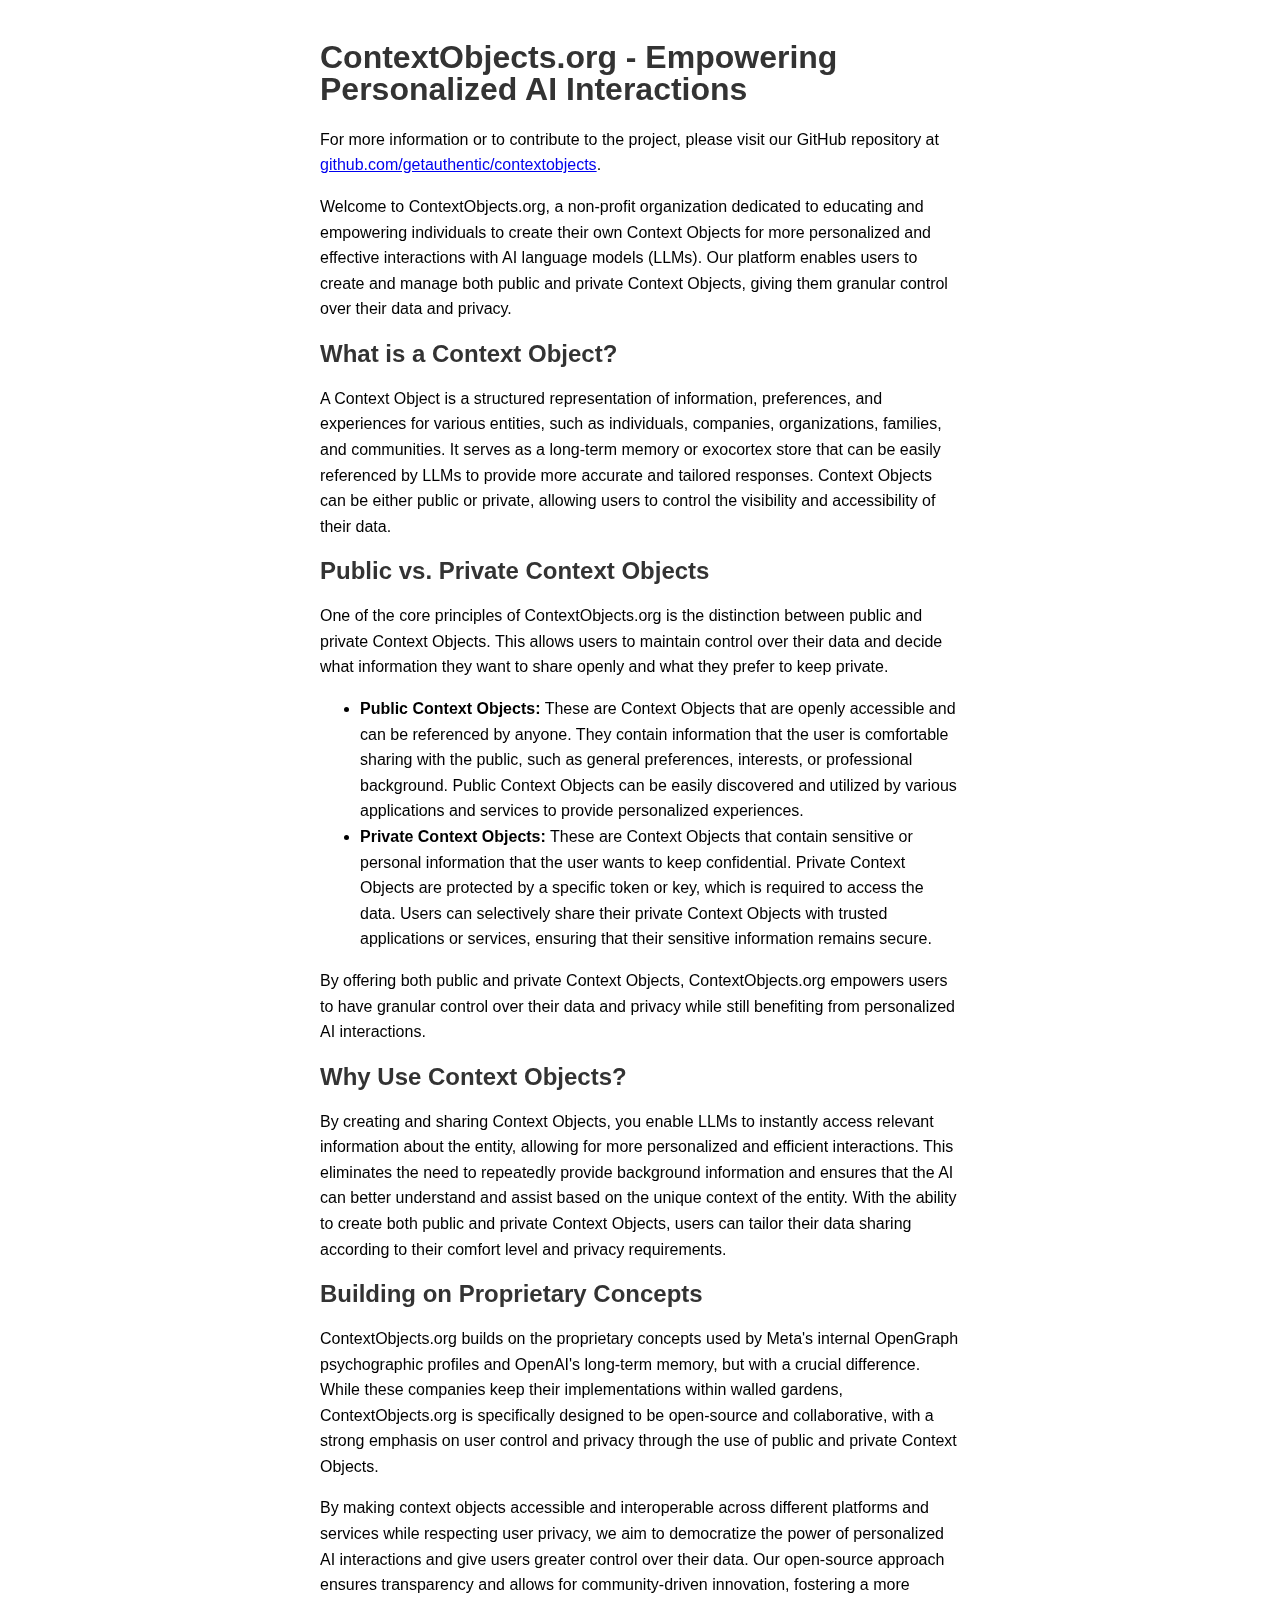
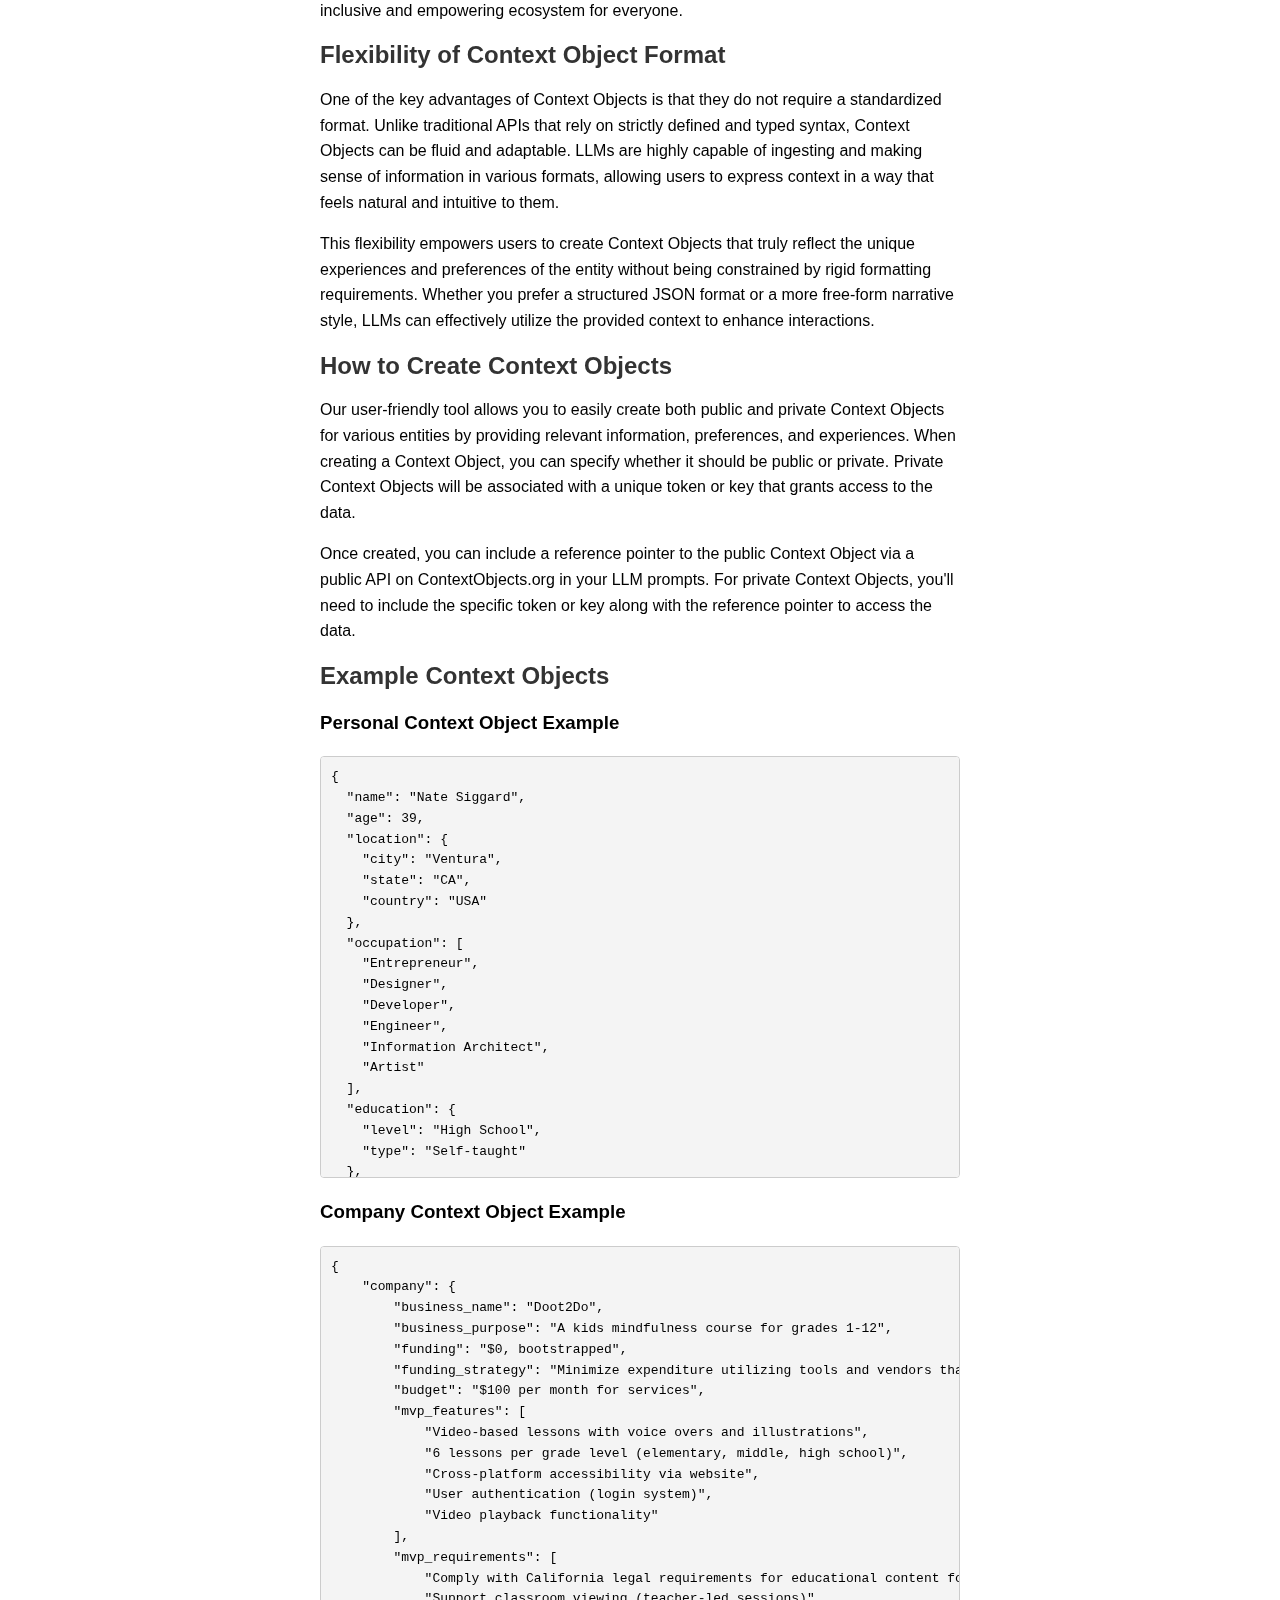
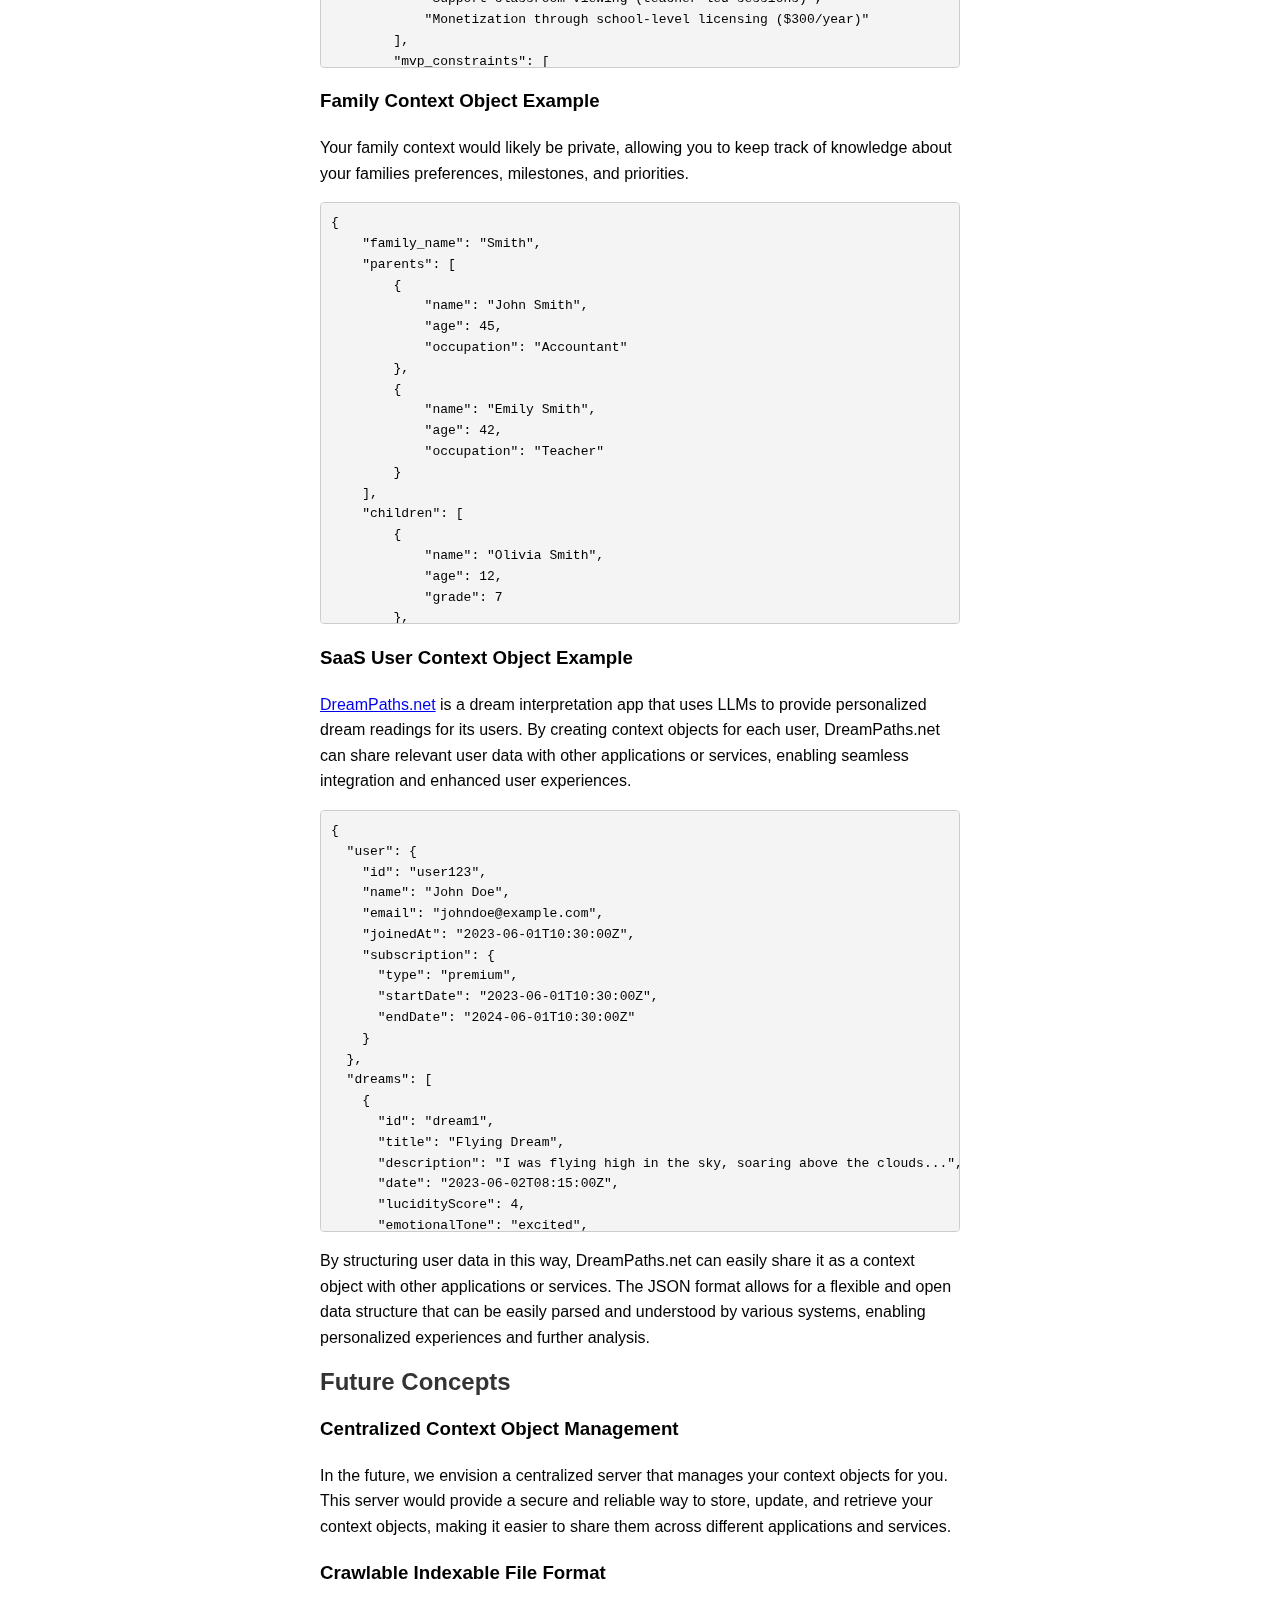
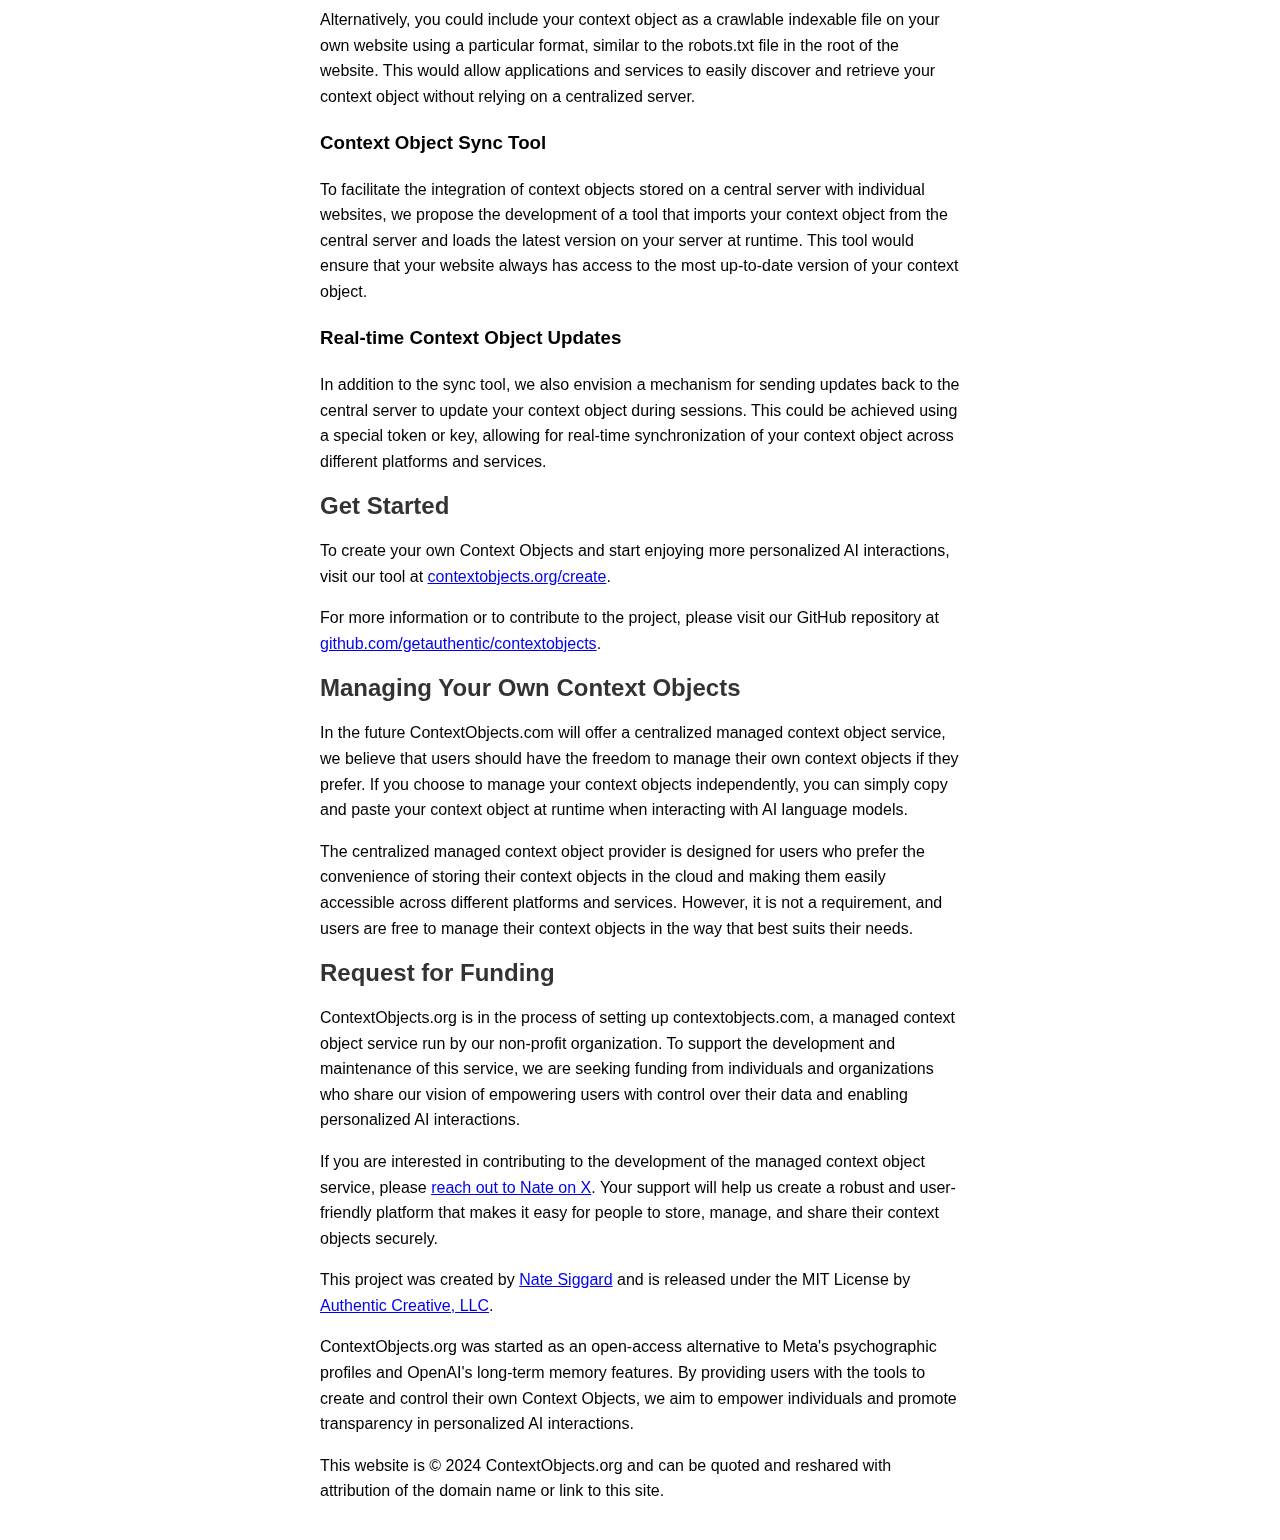
<file: index.html>
<!DOCTYPE html>
<html lang="en">
<head>
    <meta charset="UTF-8">
    <meta name="viewport" content="width=device-width, initial-scale=1.0">
    <title>ContextObjects.org - Empowering Personalized AI Interactions</title>
    <link rel="stylesheet" href="assets/css/style.css">
    <meta name="description" content="ContextObjects.org is a non-profit organization dedicated to educating and empowering individuals to create their own Context Objects for more personalized and effective interactions with AI language models (LLMs).">
    <meta name="keywords" content="Context Objects, AI, language models, personalized interactions, long-term memory, exocortex, LLM, ChatGPT, Claude">
    <meta name="author" content="Nate Siggard">
    <meta name="robots" content="index, follow">
    <meta property="og:title" content="ContextObjects.org - Empowering Personalized AI Interactions">
    <meta property="og:description" content="ContextObjects.org is a non-profit organization dedicated to educating and empowering individuals to create their own Context Objects for more personalized and effective interactions with AI language models (LLMs).">
    <meta property="og:type" content="website">
    <meta property="og:url" content="https://contextobjects.org">
    <meta property="og:image" content="https://contextobjects.org/assets/images/thumbnail.jpg">
    <meta property="og:site_name" content="ContextObjects.org">
    <meta name="twitter:card" content="summary">
    <meta name="twitter:site" content="@ContextObjects">
    <meta name="twitter:title" content="ContextObjects.org - Empowering Personalized AI Interactions">
    <meta name="twitter:description" content="ContextObjects.org is a non-profit organization dedicated to educating and empowering individuals to create their own Context Objects for more personalized and effective interactions with AI language models (LLMs).">
    <meta name="twitter:image" content="https://contextobjects.org/assets/images/thumbnail.jpg">
</head>
<body>
  <div id="content">
    <h1>ContextObjects.org - Empowering Personalized AI Interactions</h1>
    <p>For more information or to contribute to the project, please visit our GitHub repository at <a href="https://github.com/getauthentic/contextobjects">github.com/getauthentic/contextobjects</a>.</p>
    <p>Welcome to ContextObjects.org, a non-profit organization dedicated to educating and empowering individuals to create their own Context Objects for more personalized and effective interactions with AI language models (LLMs). Our platform enables users to create and manage both public and private Context Objects, giving them granular control over their data and privacy.</p>

    <h2>What is a Context Object?</h2>
    <p>A Context Object is a structured representation of information, preferences, and experiences for various entities, such as individuals, companies, organizations, families, and communities. It serves as a long-term memory or exocortex store that can be easily referenced by LLMs to provide more accurate and tailored responses. Context Objects can be either public or private, allowing users to control the visibility and accessibility of their data.</p>

    <h2>Public vs. Private Context Objects</h2>
    <p>One of the core principles of ContextObjects.org is the distinction between public and private Context Objects. This allows users to maintain control over their data and decide what information they want to share openly and what they prefer to keep private.</p>
    <ul>
        <li><strong>Public Context Objects:</strong> These are Context Objects that are openly accessible and can be referenced by anyone. They contain information that the user is comfortable sharing with the public, such as general preferences, interests, or professional background. Public Context Objects can be easily discovered and utilized by various applications and services to provide personalized experiences.</li>
        <li><strong>Private Context Objects:</strong> These are Context Objects that contain sensitive or personal information that the user wants to keep confidential. Private Context Objects are protected by a specific token or key, which is required to access the data. Users can selectively share their private Context Objects with trusted applications or services, ensuring that their sensitive information remains secure.</li>
    </ul>
    <p>By offering both public and private Context Objects, ContextObjects.org empowers users to have granular control over their data and privacy while still benefiting from personalized AI interactions.</p>

    <h2>Why Use Context Objects?</h2>
    <p>By creating and sharing Context Objects, you enable LLMs to instantly access relevant information about the entity, allowing for more personalized and efficient interactions. This eliminates the need to repeatedly provide background information and ensures that the AI can better understand and assist based on the unique context of the entity. With the ability to create both public and private Context Objects, users can tailor their data sharing according to their comfort level and privacy requirements.</p>

    <h2>Building on Proprietary Concepts</h2>
    <p>ContextObjects.org builds on the proprietary concepts used by Meta's internal OpenGraph psychographic profiles and OpenAI's long-term memory, but with a crucial difference. While these companies keep their implementations within walled gardens, ContextObjects.org is specifically designed to be open-source and collaborative, with a strong emphasis on user control and privacy through the use of public and private Context Objects.</p>
    <p>By making context objects accessible and interoperable across different platforms and services while respecting user privacy, we aim to democratize the power of personalized AI interactions and give users greater control over their data. Our open-source approach ensures transparency and allows for community-driven innovation, fostering a more inclusive and empowering ecosystem for everyone.</p>

    <h2>Flexibility of Context Object Format</h2>
    <p>One of the key advantages of Context Objects is that they do not require a standardized format. Unlike traditional APIs that rely on strictly defined and typed syntax, Context Objects can be fluid and adaptable. LLMs are highly capable of ingesting and making sense of information in various formats, allowing users to express context in a way that feels natural and intuitive to them.</p>
    <p>This flexibility empowers users to create Context Objects that truly reflect the unique experiences and preferences of the entity without being constrained by rigid formatting requirements. Whether you prefer a structured JSON format or a more free-form narrative style, LLMs can effectively utilize the provided context to enhance interactions.</p>

    <h2>How to Create Context Objects</h2>
    <p>Our user-friendly tool allows you to easily create both public and private Context Objects for various entities by providing relevant information, preferences, and experiences. When creating a Context Object, you can specify whether it should be public or private. Private Context Objects will be associated with a unique token or key that grants access to the data.</p>
    <p>Once created, you can include a reference pointer to the public Context Object via a public API on ContextObjects.org in your LLM prompts. For private Context Objects, you'll need to include the specific token or key along with the reference pointer to access the data.</p>

    <h2>Example Context Objects</h2>
    <h3>Personal Context Object Example</h3>
    <pre>
{
  "name": "Nate Siggard",
  "age": 39,
  "location": {
    "city": "Ventura",
    "state": "CA",
    "country": "USA"
  },
  "occupation": [
    "Entrepreneur",
    "Designer",
    "Developer",
    "Engineer",
    "Information Architect",
    "Artist"
  ],
  "education": {
    "level": "High School",
    "type": "Self-taught"
  },
  "interests": [
    "Gardening",
    "Playing music",
    "Riding ebikes",
    "Hiking",
    "Reading",
    "Ontological map making"
  ],
  "skills": [
    "Pattern breaking",
    "Startups",
    "Leadership"
  ],
  "goals": {
    "shortTerm": [
      "Provide for my family",
      "Create, build and establish organizations",
      "Build a healthy ecosystem and food forest in my garden",
      "Care for my community"
    ],
    "longTerm": [
      "Help humanity prepare for and transition to a post scarcity timeline by reducing waste through reuse and regeneration",
      "Increase efficiency of technical systems",
      "Emotionally and psychologically prepare our psyches for the radical changes required to move away from a scarcity capital-based system to a resource optimized and shared benefits society that rewards honesty, hard work and service to others"
    ]
  },
  "familyStatus": "Married",
  "children": "2"
  ],
  "pets": [
    {
      "type": "Dog",
      "count": 3
    },
    {
      "type": "Cat",
      "count": 1
    },
    {
      "type": "Koi fish",
      "count": 2
    }
  ],
  "favorites": {
    "book": "Tao Te Ching",
    "movies": [
      "Inception",
      "Interstellar",
      "Anchorman",
      "Back to the Future"
    ],
    "tvShows": [
      "Bridgerton",
      "Game of Thrones",
      "Ancient Aliens"
    ]
  },
  "musicPreferences": [
    "Drum and Bass",
    "Reggae",
    "Dub",
    "Rock",
    "Punk",
    "Pop-punk",
    "Dubstep",
    "Bass music"
  ],
  "dietaryPreferences": [
    "No dairy",
    "No cow",
    "No pig",
    "No chicken",
    "No non-fish animals",
    "Eggs",
    "Single ingredient",
    "Non-processed",
    "Non-GMO",
    "Organic when possible"
  ],
  "favoriteFoods": [
    "Vegan Mexican food",
    "Sushi"
  ],
  "allergies": [
    "Milk",
    "Cheese",
    "Dairy"
  ],
  "communicationPreferences": {
    "personal": "Text",
    "general": "Email"
  },
  "languages": [
    "English",
    "Spanish (un pocito)"
  ],
  "travelExperience": [
    "Every state in the US",
    "Canada"
    "Amsterdam",
    "Prague",
    "El Salvador",
    "Mexico"
  ],
  "communityAndProjectWork": {
    "foundedCompanies": [
      {
        "name": "Skin Motion",
        "founded": 2017,
        "sold": 2023,
        "role": "Founder and CEO"
      },
      {
        "name": "Authentic Creative",
        "founded": 2021,
        "role": "Founder and CEO"
      },
      {
        "name": "Dreampaths",
        "role": "Founder & Builder"
      },
      {
        "name": "Context Objects",
        "role": "Founder and Executive Director"
      },
      {
        "name": "earth.dev",
        "role": "Founder and Executive Director"
      }
    ],
    "organizationInvolvement": [
      {
        "name": "BldgBeyond",
        "role": "Tech Fellow and Advisor"
      }
    ],
    "notableCollaborators": [],
    "significantProjects": [
      {
        "name": "Soundwave Tattoo",
        "description": "Invented and patented the Soundwave Tattoo that can be played back"
      }
    ],
    "industriesFocus": [
      "Early stage",
      "Founders",
      "Executives",
      "Creatives"
    ]
  }
}
    </pre>

    <h3>Company Context Object Example</h3>
    <pre>
{
    "company": {
        "business_name": "Doot2Do",
        "business_purpose": "A kids mindfulness course for grades 1-12",
        "funding": "$0, bootstrapped",
        "funding_strategy": "Minimize expenditure utilizing tools and vendors that provide free accounts and no-code",
        "budget": "$100 per month for services",
        "mvp_features": [
            "Video-based lessons with voice overs and illustrations",
            "6 lessons per grade level (elementary, middle, high school)",
            "Cross-platform accessibility via website",
            "User authentication (login system)",
            "Video playback functionality"
        ],
        "mvp_requirements": [
            "Comply with California legal requirements for educational content for minors",
            "Support classroom viewing (teacher-led sessions)",
            "Monetization through school-level licensing ($300/year)"
        ],
        "mvp_constraints": [
            "Limited to $100/month budget for services",
            "No-code development approach",
            "Built by a single non-technical founder",
            "Limited to founder's technical skills (Google Docs and Google Sheets)",
            "No user data capture in initial version",
            "Rapid development timeline"
        ]
    }
}
    </pre>

    <h3>Family Context Object Example</h3>
    <p>Your family context would likely be private, allowing you to keep track of knowledge about your families preferences, milestones, and priorities.</p>
    <pre>
{
    "family_name": "Smith",
    "parents": [
        {
            "name": "John Smith",
            "age": 45,
            "occupation": "Accountant"
        },
        {
            "name": "Emily Smith",
            "age": 42,
            "occupation": "Teacher"
        }
    ],
    "children": [
        {
            "name": "Olivia Smith",
            "age": 12,
            "grade": 7
        },
        {
            "name": "Liam Smith",
            "age": 8,
            "grade": 3
        }
    ],
    "location": "New York, NY",
    "traditions": [
        "Annual summer vacation to the beach",
        "Weekly family game nights"
    ],
    "goals": [
        "Save for children's college education",
        "Volunteer together at local community events"
    ]
}
    </pre>

    <h3>SaaS User Context Object Example</h3>
    <p><a href="https://dreampaths.net">DreamPaths.net</a> is a dream interpretation app that uses LLMs to provide personalized dream readings for its users. By creating context objects for each user, DreamPaths.net can share relevant user data with other applications or services, enabling seamless integration and enhanced user experiences.</p>
    <pre>
{
  "user": {
    "id": "user123",
    "name": "John Doe",
    "email": "johndoe@example.com",
    "joinedAt": "2023-06-01T10:30:00Z",
    "subscription": {
      "type": "premium",
      "startDate": "2023-06-01T10:30:00Z",
      "endDate": "2024-06-01T10:30:00Z"
    }
  },
  "dreams": [
    {
      "id": "dream1",
      "title": "Flying Dream",
      "description": "I was flying high in the sky, soaring above the clouds...",
      "date": "2023-06-02T08:15:00Z",
      "lucidityScore": 4,
      "emotionalTone": "excited",
      "symbols": ["sky", "clouds", "flying"]
    },
    {
      "id": "dream2",
      "title": "Underwater Adventure",
      "description": "I found myself swimming deep underwater, exploring a vibrant coral reef...",
      "date": "2023-06-05T07:45:00Z",
      "lucidityScore": 3,
      "emotionalTone": "curious",
      "symbols": ["water", "fish", "coral"]
    }
  ],
  "dreamReadings": [
    {
      "id": "reading1",
      "dreamId": "dream1",
      "interpretation": "Flying in dreams often symbolizes a sense of freedom and liberation...",
      "insightfulness": 4,
      "generatedAt": "2023-06-02T09:30:00Z"
    },
    {
      "id": "reading2",
      "dreamId": "dream2",
      "interpretation": "Underwater dreams can represent exploring your subconscious mind...",
      "insightfulness": 5,
      "generatedAt": "2023-06-05T08:20:00Z"
    }
  ],
  "dreamerAnalysis": {
    "dominantSymbols": ["water", "flying", "adventure"],
    "recurringThemes": ["exploration", "freedom"],
    "emotionalPatterns": ["excited", "curious"],
    "insightfulnessScore": 4.5
  },
  "dreamFears": [
    {
      "fear": "falling",
      "intensity": 3
    },
    {
      "fear": "being chased",
      "intensity": 4
    }
  ],
  "dreamSymbols": [
    {
      "symbol": "sky",
      "frequency": 8,
      "associations": ["freedom", "aspiration"]
    },
    {
      "symbol": "water",
      "frequency": 12,
      "associations": ["emotions", "subconscious"]
    }
  ]
}
    </pre>
    <p>By structuring user data in this way, DreamPaths.net can easily share it as a context object with other applications or services. The JSON format allows for a flexible and open data structure that can be easily parsed and understood by various systems, enabling personalized experiences and further analysis.</p>

    <h2>Future Concepts</h2>
    <div class="future-concepts">
      <h3>Centralized Context Object Management</h3>
      <p>In the future, we envision a centralized server that manages your context objects for you. This server would provide a secure and reliable way to store, update, and retrieve your context objects, making it easier to share them across different applications and services.</p>

      <h3>Crawlable Indexable File Format</h3>
      <p>Alternatively, you could include your context object as a crawlable indexable file on your own website using a particular format, similar to the robots.txt file in the root of the website. This would allow applications and services to easily discover and retrieve your context object without relying on a centralized server.</p>

      <h3>Context Object Sync Tool</h3>
      <p>To facilitate the integration of context objects stored on a central server with individual websites, we propose the development of a tool that imports your context object from the central server and loads the latest version on your server at runtime. This tool would ensure that your website always has access to the most up-to-date version of your context object.</p>

      <h3>Real-time Context Object Updates</h3>
      <p>In addition to the sync tool, we also envision a mechanism for sending updates back to the central server to update your context object during sessions. This could be achieved using a special token or key, allowing for real-time synchronization of your context object across different platforms and services.</p>
    </div>

    <h2>Get Started</h2>
    <p>To create your own Context Objects and start enjoying more personalized AI interactions, visit our tool at <a href="https://contextobjects.org/create.html">contextobjects.org/create</a>.</p>

    <p>For more information or to contribute to the project, please visit our GitHub repository at <a href="https://github.com/getauthentic/contextobjects">github.com/getauthentic/contextobjects</a>.</p>

    <h2>Managing Your Own Context Objects</h2>
    <p>In the future ContextObjects.com will offer a centralized managed context object service, we believe that users should have the freedom to manage their own context objects if they prefer. If you choose to manage your context objects independently, you can simply copy and paste your context object at runtime when interacting with AI language models.</p>
    <p>The centralized managed context object provider is designed for users who prefer the convenience of storing their context objects in the cloud and making them easily accessible across different platforms and services. However, it is not a requirement, and users are free to manage their context objects in the way that best suits their needs.</p>

    <h2>Request for Funding</h2>
    <p>ContextObjects.org is in the process of setting up contextobjects.com, a managed context object service run by our non-profit organization. To support the development and maintenance of this service, we are seeking funding from individuals and organizations who share our vision of empowering users with control over their data and enabling personalized AI interactions.</p>
    <p>If you are interested in contributing to the development of the managed context object service, please <a href="https://x.com/natesiggard">reach out to Nate on X</a>. Your support will help us create a robust and user-friendly platform that makes it easy for people to store, manage, and share their context objects securely.</p>

    <footer>
        <p>This project was created by <a href="https://natesiggard.com">Nate Siggard</a> and is released under the MIT License by <a href="https://getauthentic.com">Authentic Creative, LLC</a>.</p>
        <p>ContextObjects.org was started as an open-access alternative to Meta's psychographic profiles and OpenAI's long-term memory features. By providing users with the tools to create and control their own Context Objects, we aim to empower individuals and promote transparency in personalized AI interactions.</p>
        <p>This website is &copy; 2024 ContextObjects.org and can be quoted and reshared with attribution of the domain name or link to this site.</p>
    </footer>
  </div>
</body>
</html>
</file>
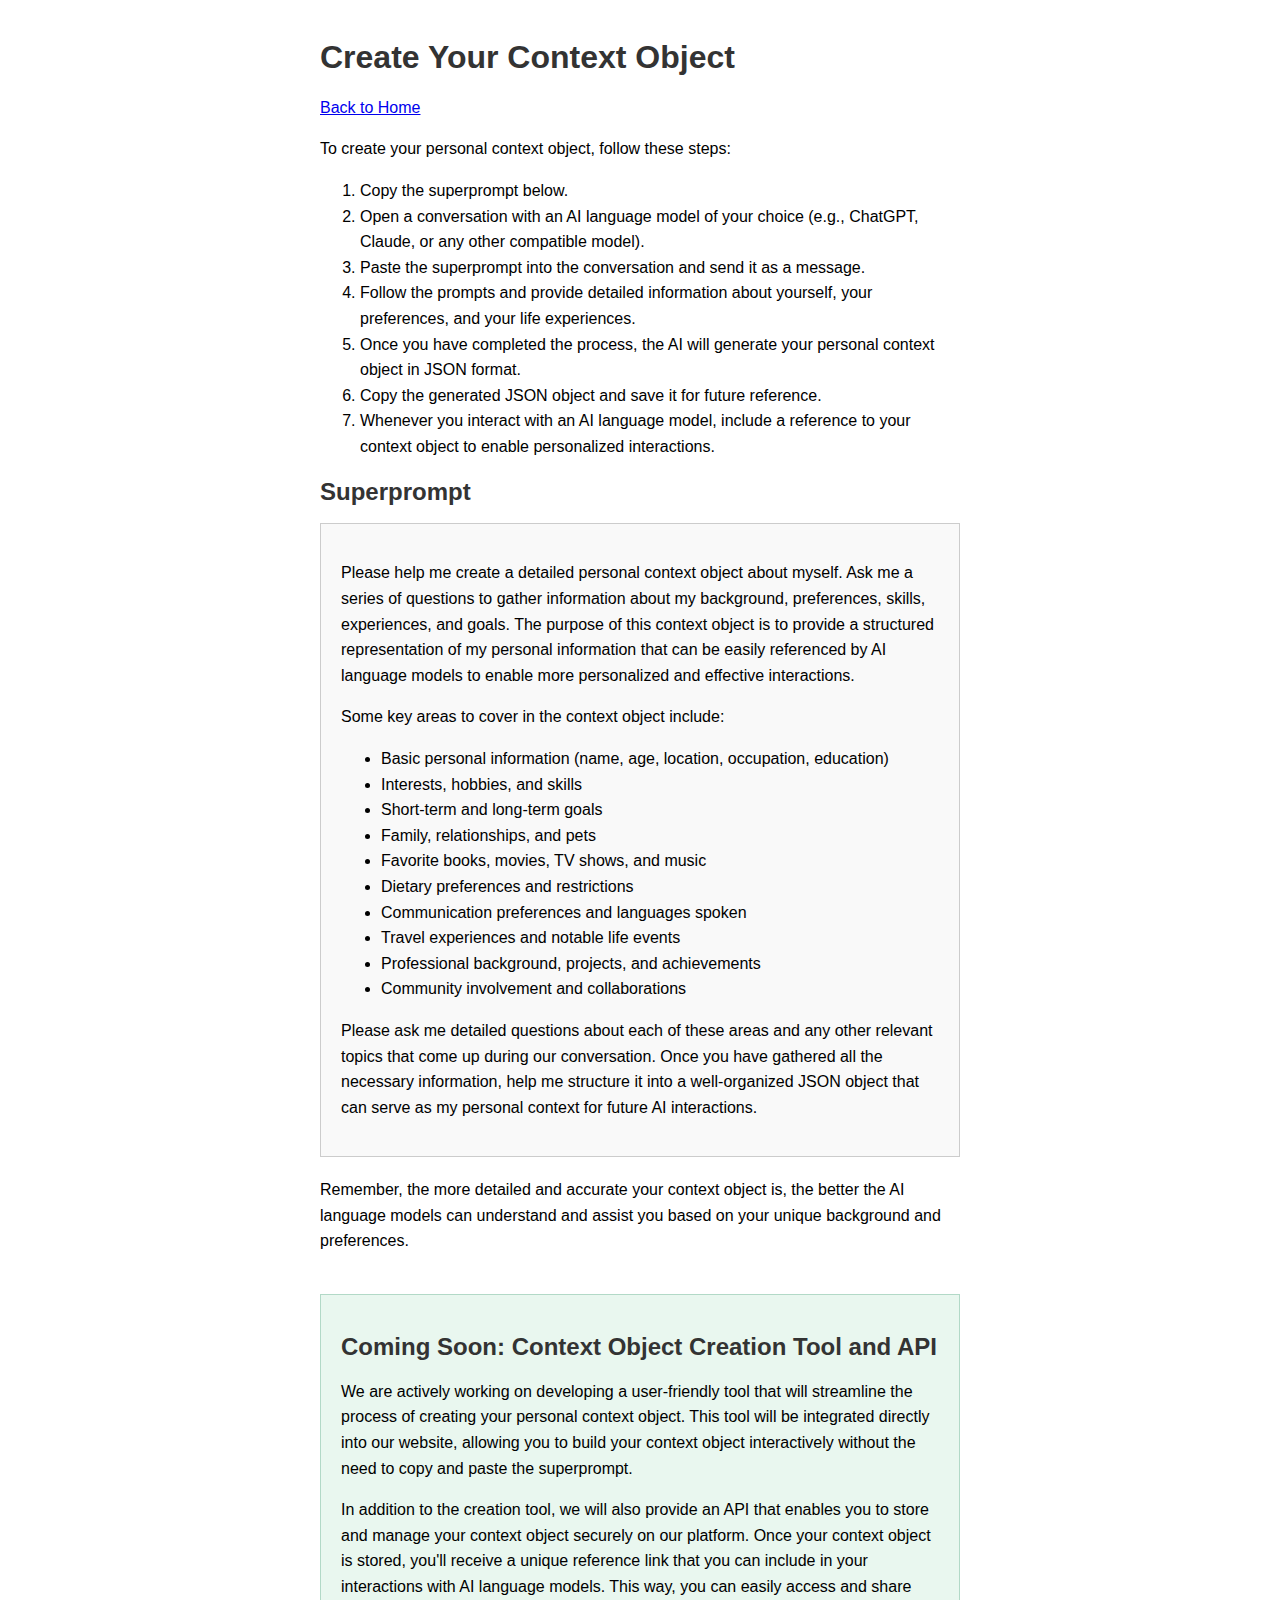
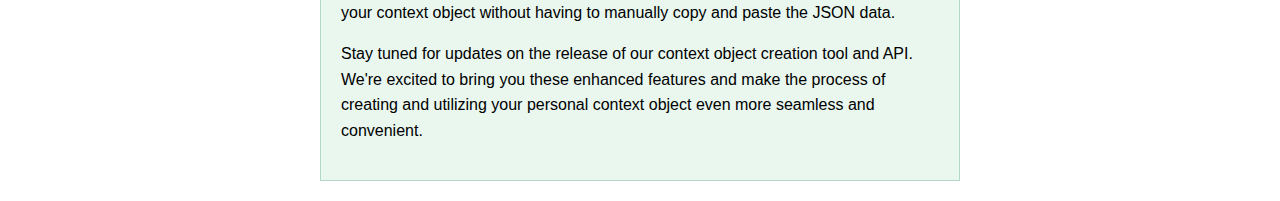
<file: create/index.html>
<!DOCTYPE html>
<html lang="en">
<head>
    <meta charset="UTF-8">
    <meta name="viewport" content="width=device-width, initial-scale=1.0">
    <title>Create Your Context Object - ContextObjects.org</title>
    <link rel="stylesheet" href="../assets/css/style.css">
</head>
<body>
    <div id="content">
        <h1>Create Your Context Object</h1>
        <p><a href="../index.html">Back to Home</a></p>
        <p>To create your personal context object, follow these steps:</p>
        <ol>
            <li>Copy the superprompt below.</li>
            <li>Open a conversation with an AI language model of your choice (e.g., ChatGPT, Claude, or any other compatible model).</li>
            <li>Paste the superprompt into the conversation and send it as a message.</li>
            <li>Follow the prompts and provide detailed information about yourself, your preferences, and your life experiences.</li>
            <li>Once you have completed the process, the AI will generate your personal context object in JSON format.</li>
            <li>Copy the generated JSON object and save it for future reference.</li>
            <li>Whenever you interact with an AI language model, include a reference to your context object to enable personalized interactions.</li>
        </ol>

        <h2>Superprompt</h2>
        <div class="superprompt">
            <p>Please help me create a detailed personal context object about myself. Ask me a series of questions to gather information about my background, preferences, skills, experiences, and goals. The purpose of this context object is to provide a structured representation of my personal information that can be easily referenced by AI language models to enable more personalized and effective interactions.</p>
        <p>Some key areas to cover in the context object include:</p>
        <ul>
            <li>Basic personal information (name, age, location, occupation, education)</li>
            <li>Interests, hobbies, and skills</li>
            <li>Short-term and long-term goals</li>
            <li>Family, relationships, and pets</li>
            <li>Favorite books, movies, TV shows, and music</li>
            <li>Dietary preferences and restrictions</li>
            <li>Communication preferences and languages spoken</li>
            <li>Travel experiences and notable life events</li>
            <li>Professional background, projects, and achievements</li>
            <li>Community involvement and collaborations</li>
        </ul>
        <p>Please ask me detailed questions about each of these areas and any other relevant topics that come up during our conversation. Once you have gathered all the necessary information, help me structure it into a well-organized JSON object that can serve as my personal context for future AI interactions.</p>
        </div>

        <p>Remember, the more detailed and accurate your context object is, the better the AI language models can understand and assist you based on your unique background and preferences.</p>

        <div class="future-plans">
            <h2>Coming Soon: Context Object Creation Tool and API</h2>
            <p>We are actively working on developing a user-friendly tool that will streamline the process of creating your personal context object. This tool will be integrated directly into our website, allowing you to build your context object interactively without the need to copy and paste the superprompt.</p>
            <p>In addition to the creation tool, we will also provide an API that enables you to store and manage your context object securely on our platform. Once your context object is stored, you'll receive a unique reference link that you can include in your interactions with AI language models. This way, you can easily access and share your context object without having to manually copy and paste the JSON data.</p>
            <p>Stay tuned for updates on the release of our context object creation tool and API. We're excited to bring you these enhanced features and make the process of creating and utilizing your personal context object even more seamless and convenient.</p>
        </div>
    </div>
</body>
</html>
</file>
<file: assets/css/style.css>
body {
    font-family: Arial, sans-serif;
    line-height: 1.6;
    margin: 0;
    padding: 20px;
}
h1, h2 {
    color: #333;
    line-height: 1em;
}
pre {
    background-color: #f4f4f4;
    padding: 10px;
    overflow-x: scroll;
    max-height: 400px;
    overflow-y: scroll;
    border: 1px solid #ccc;
    border-radius: 4px;
}
.superprompt {
    background-color: #f9f9f9;
    border: 1px solid #ccc;
    padding: 20px;
    margin-bottom: 20px;
}
.future-plans {
    background-color: #e9f7ef;
    border: 1px solid #b2d9c7;
    padding: 20px;
    margin-top: 40px;
}
#content {
    max-width: 640px;
    margin: auto;
}
</file>
